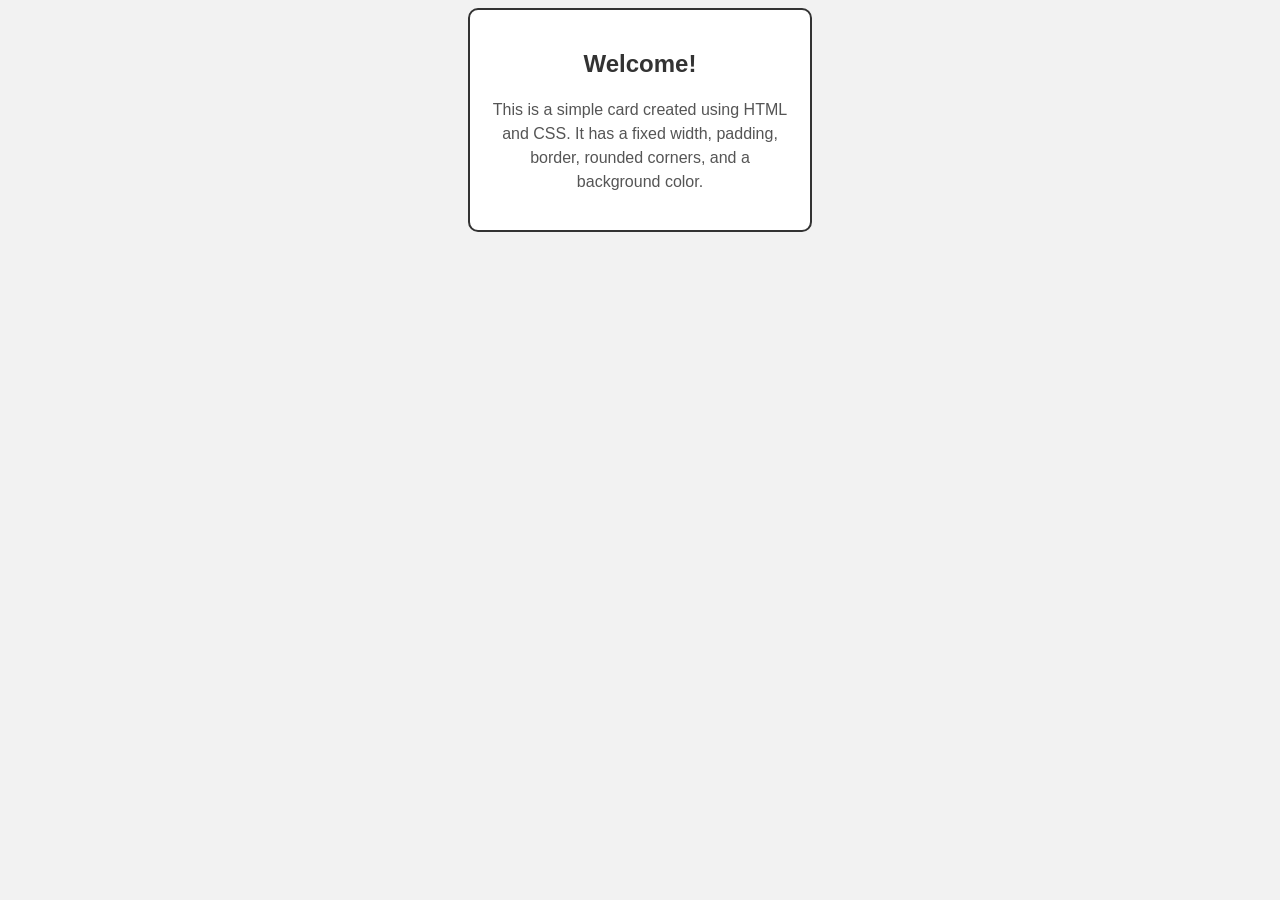
<file: card.html>
<!DOCTYPE html>
<html lang="en">
<head>
    <meta charset="UTF-8">
    <meta name="viewport" content="width=device-width, initial-scale=1.0">
    <title>Simple Card</title>
    <link rel="stylesheet" href="card.css">
</head>
<body>

    <div class="card">
        <h2>Welcome!</h2>
        <p>
            This is a simple card created using HTML and CSS.
            It has a fixed width, padding, border, rounded corners,
            and a background color.
        </p>
    </div>

</body>
</html>
</file>
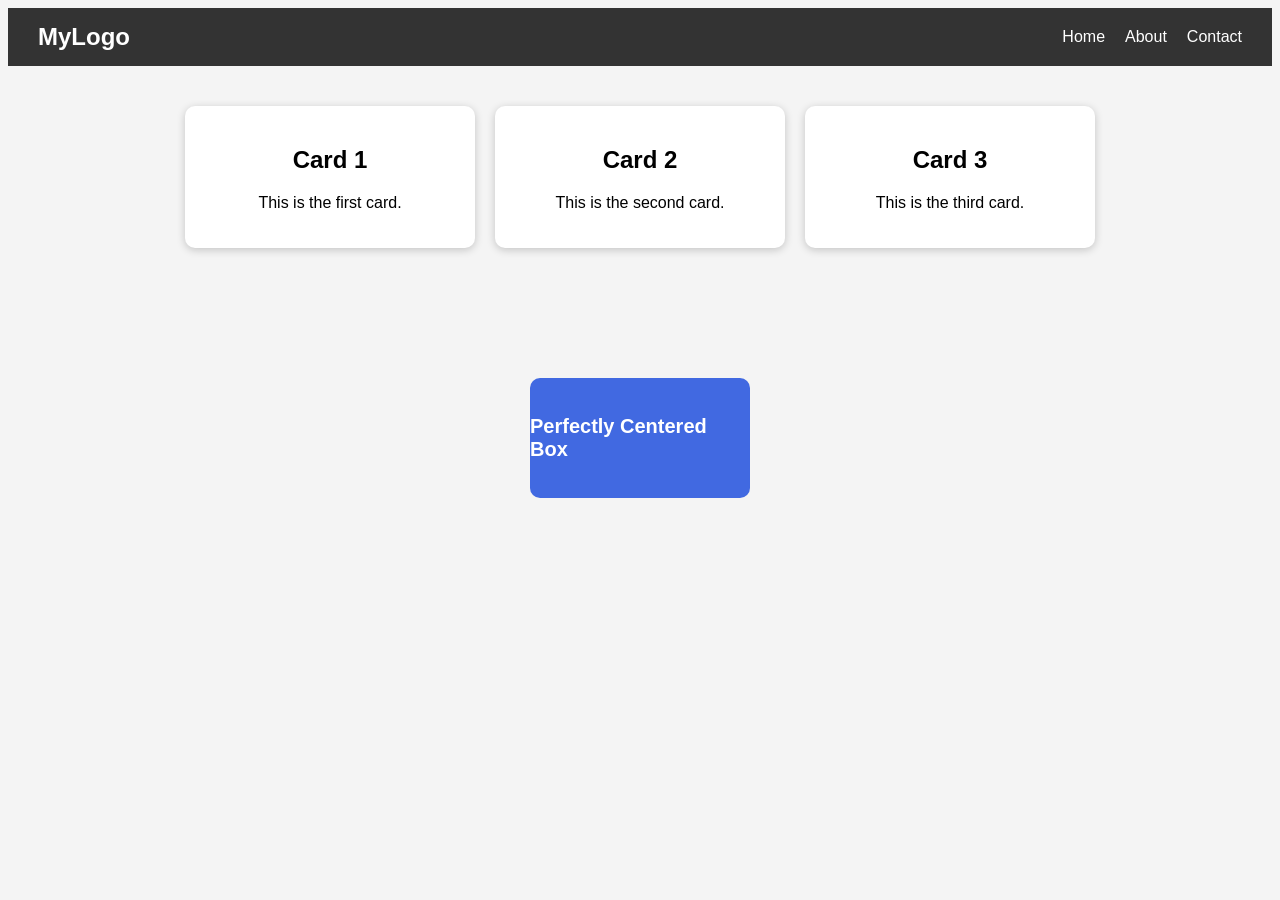
<file: day5.html>
<!DOCTYPE html>
<html lang="en">
<head>
    <meta charset="UTF-8">
    <meta name="viewport" content="width=device-width, initial-scale=1.0">
    <title>Flexbox Layout</title>
    <link rel="stylesheet" href="day5.css">
</head>
<body>

    <!-- Navbar -->
    <nav class="navbar">
        <div class="logo">MyLogo</div>

        <div class="nav-links">
            <a href="home.html">Home</a>
            <a href="about.html">About</a>
            <a href="contact.html">Contact</a>
        </div>
    </nav>

    <!-- Cards -->
    <section class="cards-container">

        <div class="card">
            <h2>Card 1</h2>
            <p>This is the first card.</p>
        </div>

        <div class="card">
            <h2>Card 2</h2>
            <p>This is the second card.</p>
        </div>

        <div class="card">
            <h2>Card 3</h2>
            <p>This is the third card.</p>
        </div>

    </section>

    <!-- Centered Box -->
    <section class="center-section">
        <div class="center-box">
            Perfectly Centered Box
        </div>
    </section>

</body>
</html>
</file>
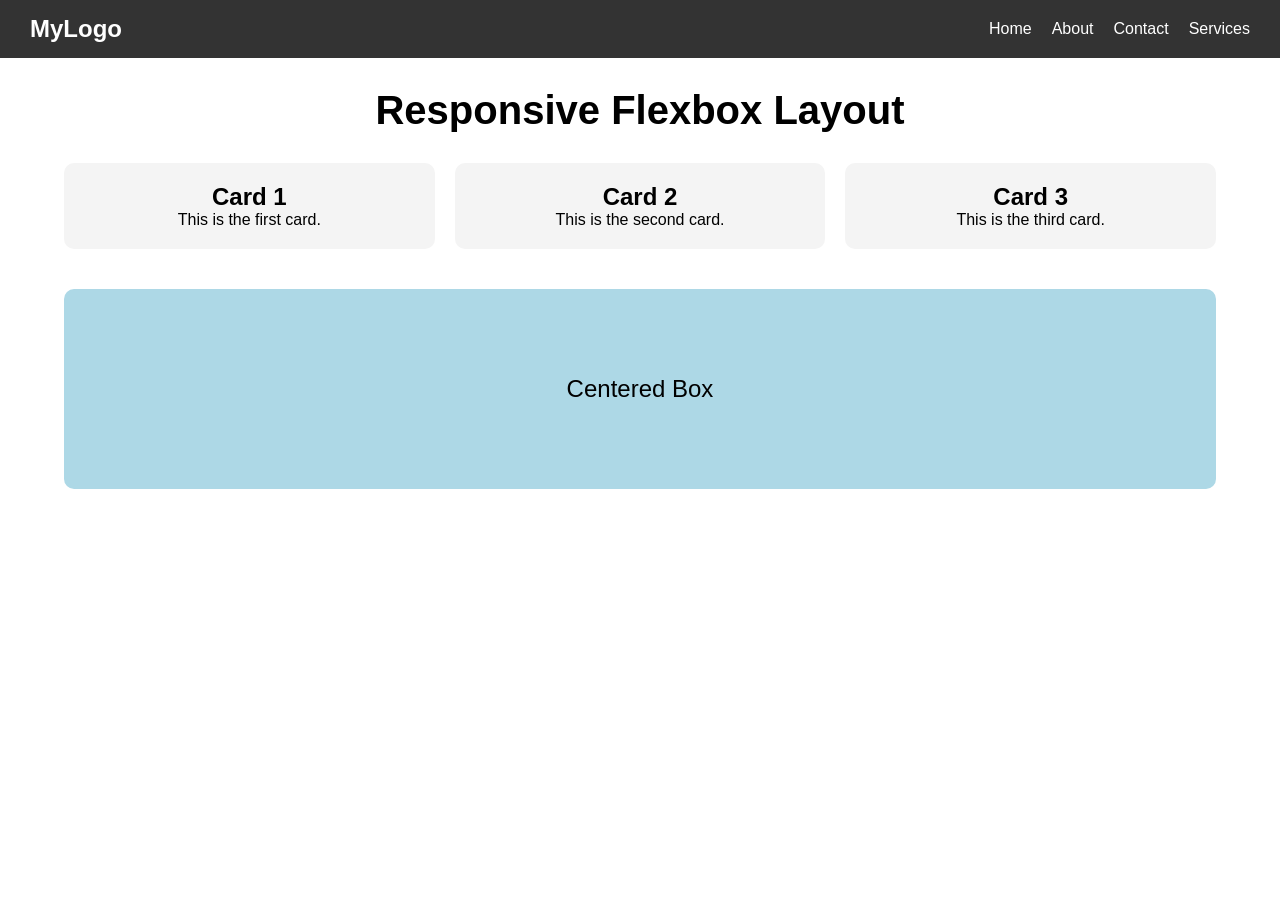
<file: day6.html>
<!DOCTYPE html>
<html lang="en">
<head>
    <meta charset="UTF-8">
    <meta name="viewport" content="width=device-width, initial-scale=1.0">
    <title>Responsive Flexbox Layout</title>
    <link rel="stylesheet" href="day6.css">
</head>
<body>

    
    <nav class="navbar">
        <div class="logo">MyLogo</div>

        <ul class="nav-links">
            <li><a href="home.html">Home</a></li>
            <li><a href="about.html">About</a></li>
            <li><a href="contact.html">Contact</a></li>
            <li>
                <a href="Services.html">Services</a>
            </li>
        </ul>
    </nav>

    
    <div class="container">
        <h1>Responsive Flexbox Layout</h1>

        
        <div class="cards">
            <div class="card">
                <h2>Card 1</h2>
                <p>This is the first card.</p>
            </div>

            <div class="card">
                <h2>Card 2</h2>
                <p>This is the second card.</p>
            </div>

            <div class="card">
                <h2>Card 3</h2>
                <p>This is the third card.</p>
            </div>
        </div>

        
        <div class="center-box">
            Centered Box
        </div>
    </div>

</body>
</html>
</file>
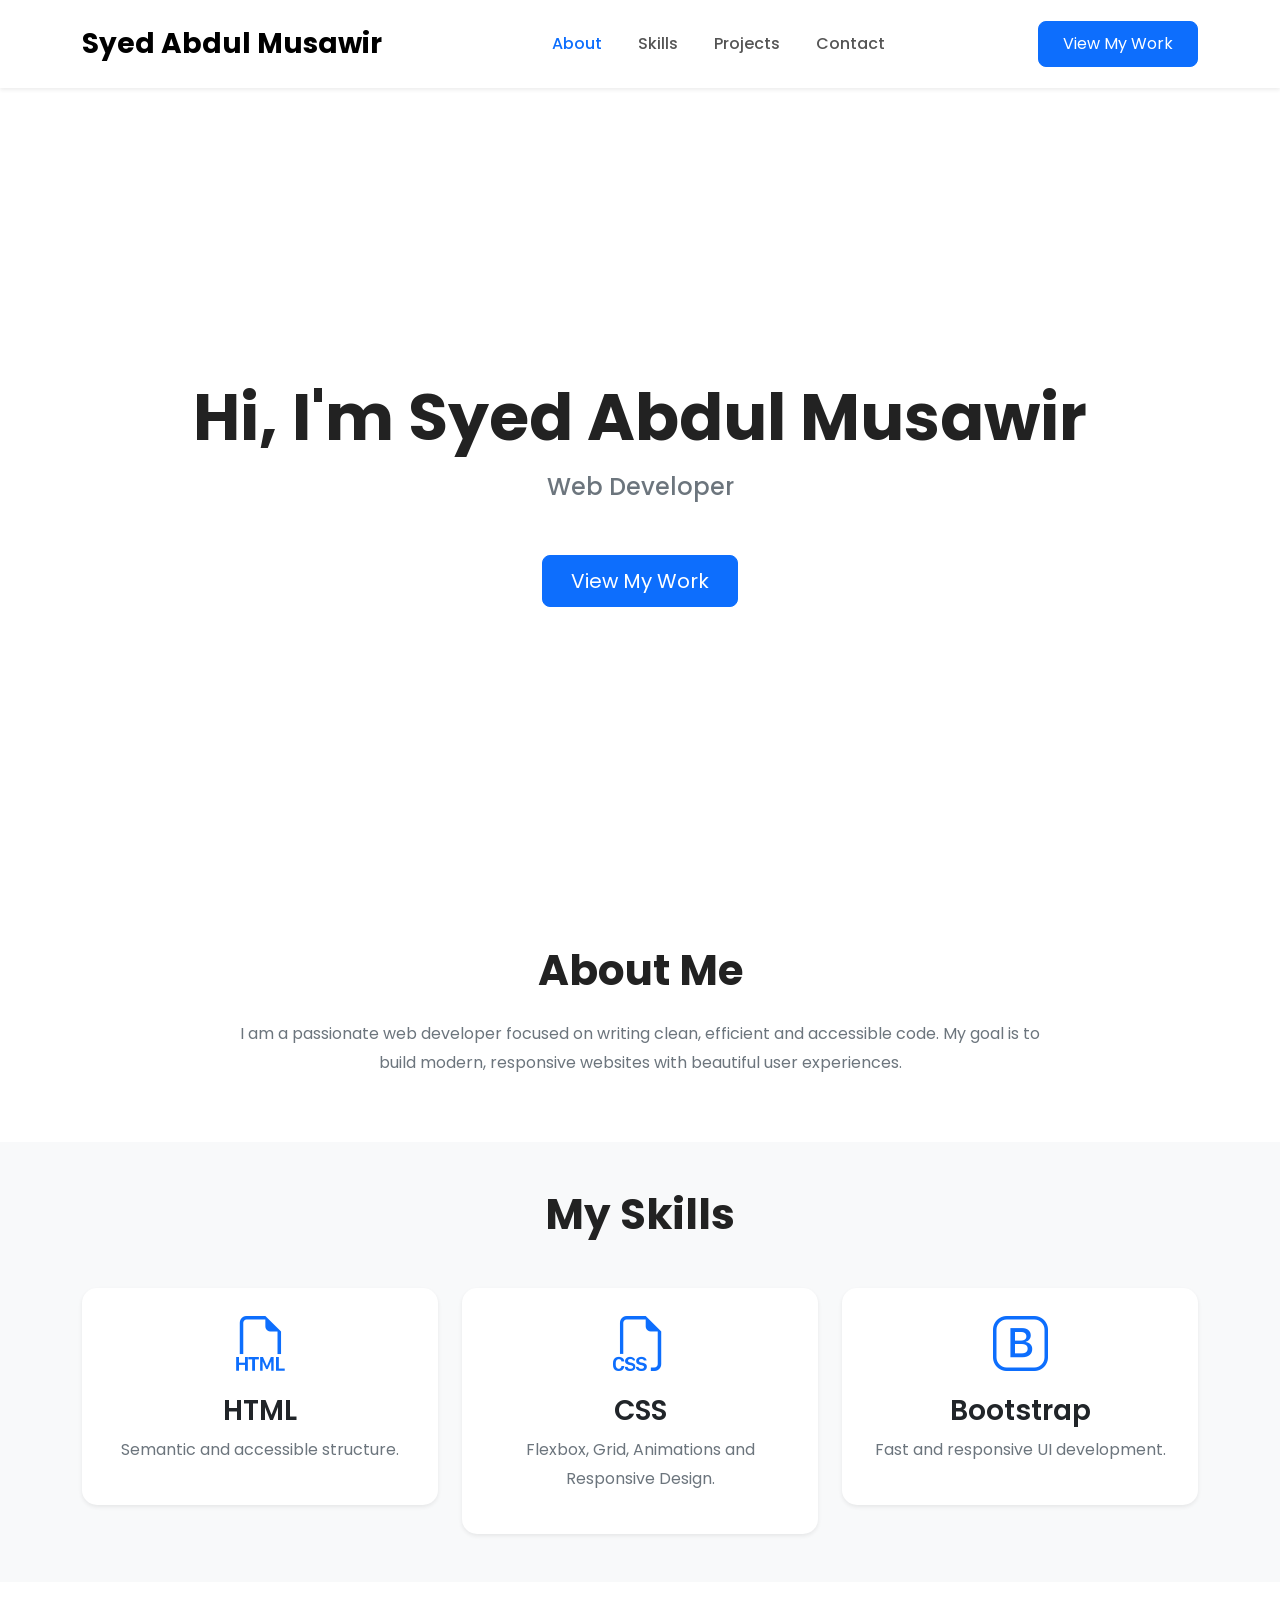
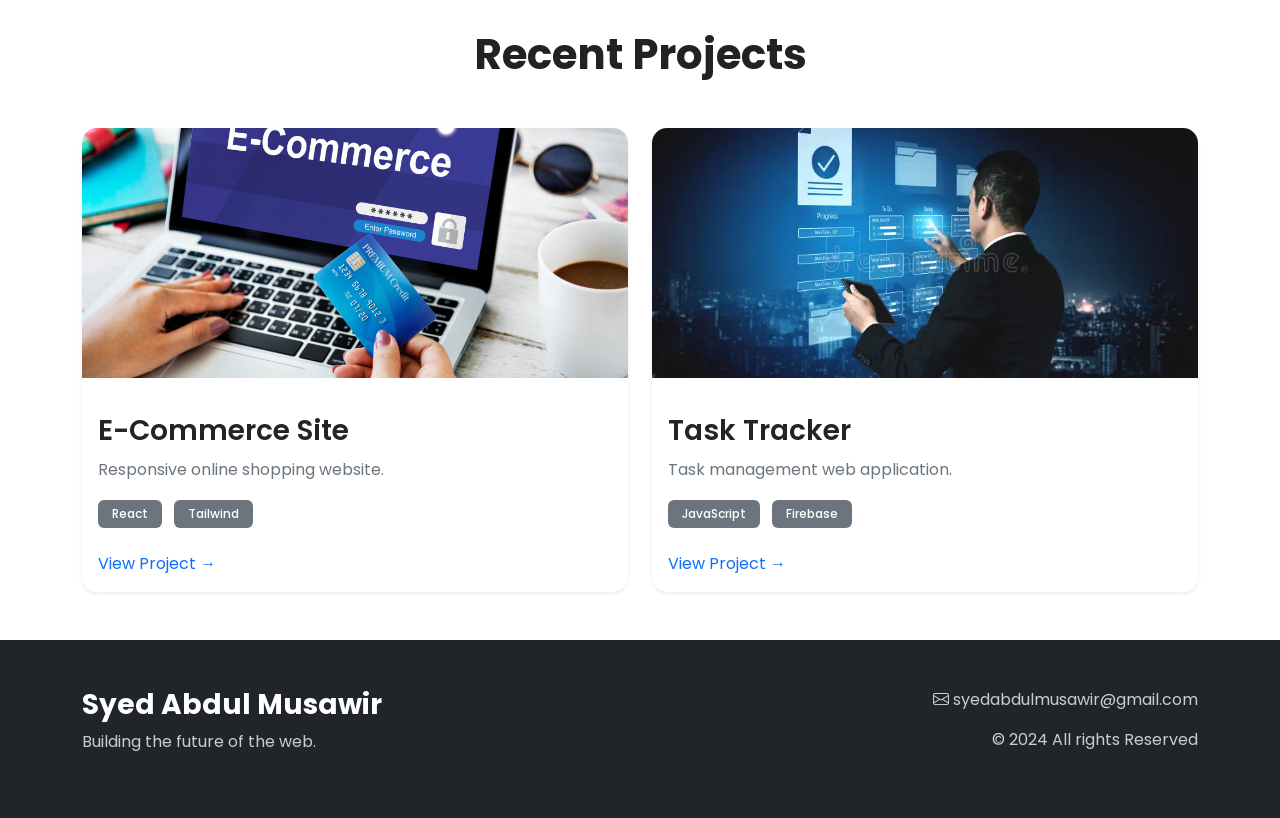
<file: day7.html>
<!DOCTYPE html>
<html lang="en">
<head>
    <meta charset="UTF-8">
    <meta name="viewport" content="width=device-width, initial-scale=1.0">
    <title>Portfolio</title>

    
    <link href="https://cdn.jsdelivr.net/npm/bootstrap@5.3.3/dist/css/bootstrap.min.css" rel="stylesheet">

    
    <link rel="stylesheet"
        href="https://cdn.jsdelivr.net/npm/bootstrap-icons@1.11.3/font/bootstrap-icons.min.css">

    
    <link rel="stylesheet" href="day7.css">
</head>
<body>



<nav class="navbar navbar-expand-lg navbar-light bg-white shadow-sm sticky-top">
    <div class="container">
        <a class="navbar-brand fw-bold fs-3" href="#">Syed Abdul Musawir</a>

        <button class="navbar-toggler" data-bs-toggle="collapse" data-bs-target="#menu">
            <span class="navbar-toggler-icon"></span>
        </button>

        <div class="collapse navbar-collapse" id="menu">

            <ul class="navbar-nav mx-auto">

                <li class="nav-item">
                    <a class="nav-link active" href="#about">About</a>
                </li>

                <li class="nav-item">
                    <a class="nav-link" href="#skills">Skills</a>
                </li>

                <li class="nav-item">
                    <a class="nav-link" href="#projects">Projects</a>
                </li>

                <li class="nav-item">
                    <a class="nav-link" href="#contact">Contact</a>
                </li>

            </ul>

            <a href="#projects" class="btn btn-primary px-4">
                View My Work
            </a>

        </div>
    </div>
</nav>



<section class="hero text-center">

    <div class="container">

        <h1 class="display-3 fw-bold">
            Hi, I'm Syed Abdul Musawir
        </h1>

        <h4 class="text-secondary mt-3">
            Web Developer
        </h4>

        <a href="#projects" class="btn btn-primary btn-lg mt-4">
            View My Work
        </a>

    </div>

</section>



<section id="about" class="py-5">

    <div class="container text-center">

        <h2 class="fw-bold mb-4">
            About Me
        </h2>

        <p class="mx-auto w-75 text-secondary">
            I am a passionate web developer focused on writing clean,
            efficient and accessible code. My goal is to build modern,
            responsive websites with beautiful user experiences.
        </p>

    </div>

</section>



<section id="skills" class="py-5 bg-light">

<div class="container">

<h2 class="text-center fw-bold mb-5">
My Skills
</h2>

<div class="row g-4">

<div class="col-md-4">

<div class="card border-0 shadow-sm text-center p-4">

<i class="bi bi-filetype-html display-5 text-primary"></i>

<h3 class="mt-3">
HTML
</h3>

<p class="text-secondary">
Semantic and accessible structure.
</p>

</div>

</div>

<div class="col-md-4">

<div class="card border-0 shadow-sm text-center p-4">

<i class="bi bi-filetype-css display-5 text-primary"></i>

<h3 class="mt-3">
CSS
</h3>

<p class="text-secondary">
Flexbox, Grid, Animations and Responsive Design.
</p>

</div>

</div>

<div class="col-md-4">

<div class="card border-0 shadow-sm text-center p-4">

<i class="bi bi-bootstrap display-5 text-primary"></i>

<h3 class="mt-3">
Bootstrap
</h3>

<p class="text-secondary">
Fast and responsive UI development.
</p>

</div>

</div>

</div>

</div>

</section>

<!-- Projects -->

<section id="projects" class="py-5">

<div class="container">

<h2 class="text-center fw-bold mb-5">
Recent Projects
</h2>

<div class="row g-4">

<div class="col-lg-6">

<div class="card shadow-sm">

<img src="ecom.jpg" class="card-img-top">

<div class="card-body">

<h3>E-Commerce Site</h3>

<p class="text-secondary">
Responsive online shopping website.
</p>

<span class="badge bg-secondary">React</span>

<span class="badge bg-secondary">
Tailwind
</span>

<br><br>

<a href="#" class="text-decoration-none">
View Project →
</a>

</div>

</div>

</div>

<div class="col-lg-6">

<div class="card shadow-sm">

<img src="tasktrack.webp" class="card-img-top">

<div class="card-body">

<h3>Task Tracker</h3>

<p class="text-secondary">
Task management web application.
</p>

<span class="badge bg-secondary">
JavaScript
</span>

<span class="badge bg-secondary">
Firebase
</span>

<br><br>

<a href="#" class="text-decoration-none">
View Project →
</a>

</div>

</div>

</div>

</div>

</div>

</section>



<footer id="contact" class="bg-dark text-white py-5">

<div class="container">

<div class="row">

<div class="col-md-6">

<h3>Syed Abdul Musawir</h3>

<p>
Building the future of the web.
</p>

</div>

<div class="col-md-6 text-md-end">

<p>

<i class="bi bi-envelope"></i>

syedabdulmusawir@gmail.com

</p>

<p>
© 2024 All rights Reserved
</p>

</div>

</div>

</div>

</footer>

<script src="https://cdn.jsdelivr.net/npm/bootstrap@5.3.3/dist/js/bootstrap.bundle.min.js"></script>

</body>
</html>
</file>
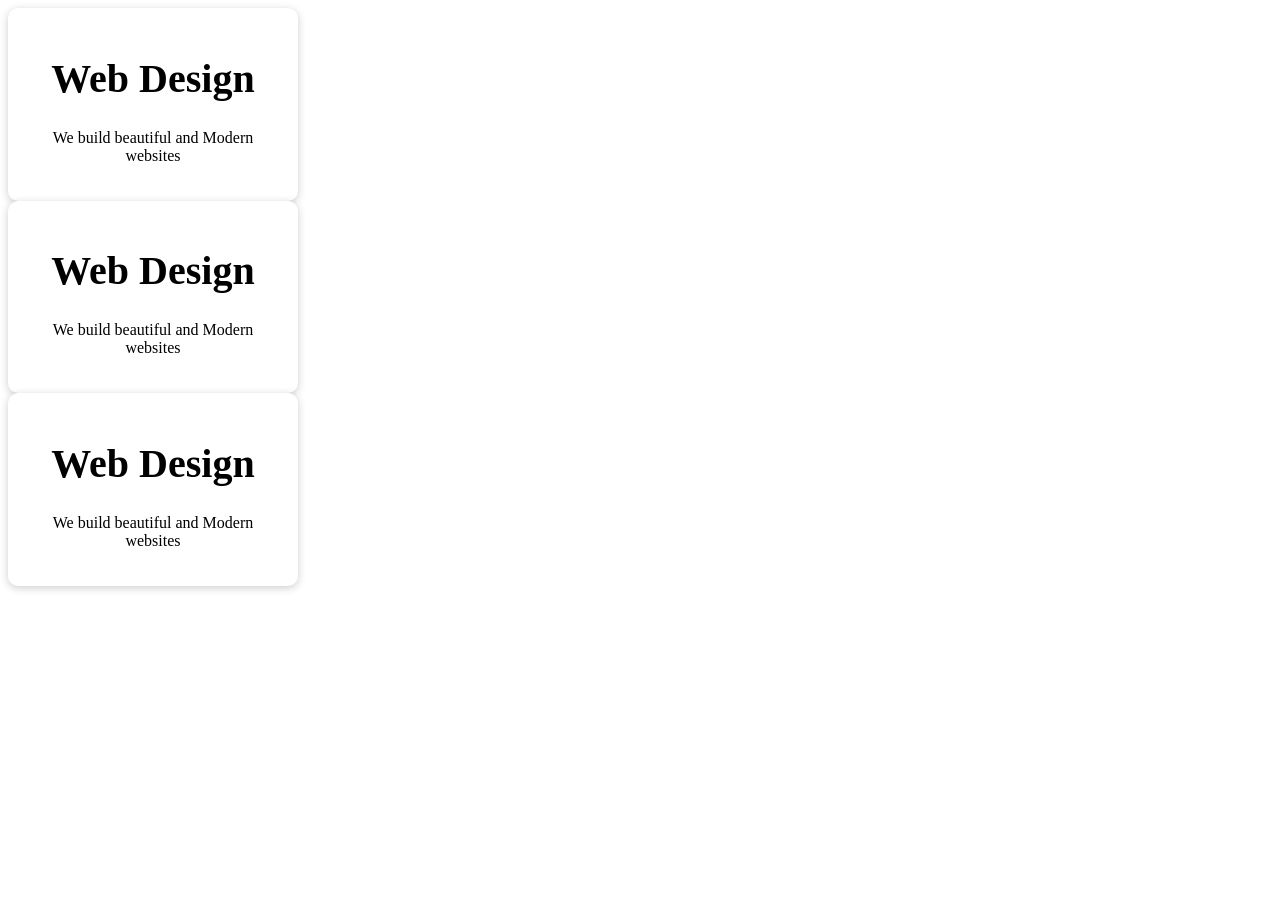
<file: Services.html>
<!DOCTYPE html>
<html lang="en">
<head>
    <meta charset="UTF-8">
    <meta name="viewport" content="width=device-width, initial-scale=1.0">
    <title>Services</title>
    <link rel="stylesheet" href="day4.css">
</head>
<body>
    <div class="container-service">
        <div class="card">
            <h1>Web Design</h1>
            <p>We build beautiful and Modern websites</p>
        </div>
        <div class="card">
            <h1>Web Design</h1>
            <p>We build beautiful and Modern websites</p>
        </div>
        <div class="card">
            <h1>Web Design</h1>
            <p>We build beautiful and Modern websites</p>
        </div>
    </div>
</body>
</html>
</file>
<file: card.css>
body {
    font-family: Arial, sans-serif;
    background-color: #f2f2f2;
}

.card {
    width: 300px;
    margin: 0 auto;
    padding: 20px;
    border: 2px solid #333;
    border-radius: 10px;
    background-color: #ffffff;
    text-align: center;
}

.card h2 {
    color: #333;
}

.card p {
    color: #555;
    line-height: 1.5;
}
</file>
<file: day5.css>
body {
    font-family: Arial, sans-serif;
    background-color: #f4f4f4;
}



.navbar {
    display: flex;
    justify-content: space-between;
    align-items: center;

    background-color: #333;
    color: white;
    padding: 15px 30px;
}

.logo {
    font-size: 24px;
    font-weight: bold;
}

.nav-links {
    display: flex;
    gap: 20px;
}

.nav-links a {
    text-decoration: none;
    color: white;
}



.cards-container {
    display: flex;
    gap: 20px;
    justify-content: center;

    padding: 40px;
}

.card {
    background: white;
    width: 250px;
    padding: 20px;
    border-radius: 10px;
    box-shadow: 0 2px 8px rgba(0,0,0,0.2);
    text-align: center;
}



.center-section {
    display: flex;
    justify-content: center;
    align-items: center;

    height: 300px;
}

.center-box {
    width: 220px;
    height: 120px;
    background-color: royalblue;
    color: white;

    display: flex;
    justify-content: center;
    align-items: center;

    border-radius: 10px;
    font-size: 20px;
    font-weight: bold;
}
</file>
<file: day6.css>
/* Reset */
* {
    margin: 0;
    padding: 0;
    box-sizing: border-box;
    font-family: Arial, sans-serif;
}

/* Main Container */
.container {
    width: 90%;
    max-width: 1200px;
    margin: 30px auto;
}

/* Navbar */
.navbar {
    display: flex;
    justify-content: space-between;
    align-items: center;
    background: #333;
    color: white;
    padding: 15px 30px;
}

.logo {
    font-size: 24px;
    font-weight: bold;
}

.nav-links {
    display: flex;
    list-style: none;
    gap: 20px;
}

.nav-links a {
    color: white;
    text-decoration: none;
}

/* Heading */
h1 {
    text-align: center;
    margin: 30px 0;
    font-size: 40px;
}

/* Cards */
.cards {
    display: flex;
    gap: 20px;
    margin-bottom: 40px;
}

.card {
    flex: 1;
    background: #f4f4f4;
    padding: 20px;
    border-radius: 10px;
    text-align: center;
}


.center-box {
    display: flex;
    justify-content: center;
    align-items: center;
    height: 200px;
    background: lightblue;
    font-size: 24px;
    border-radius: 10px;
}


@media (max-width: 768px) {

    
    .navbar {
        flex-direction: column;
        gap: 15px;
    }

    .nav-links {
        flex-direction: column;
        align-items: center;
    }

    
    .cards {
        flex-direction: column;
    }

    
    h1 {
        font-size: 28px;
    }

    
    .center-box {
        height: 150px;
        font-size: 20px;
    }
}
</file>
<file: day7.css>
/* Google Font */
@import url('https://fonts.googleapis.com/css2?family=Poppins:wght@300;400;500;600;700;800&display=swap');

*{
    margin:0;
    padding:0;
    box-sizing:border-box;
    font-family:'Poppins',sans-serif;
}

html{
    scroll-behavior:smooth;
}

body{
    background:#fff;
    color:#222;
}

/* Navbar */

.navbar{
    padding:18px 0;
}

.navbar-brand{
    font-size:30px;
    font-weight:700;
}

.nav-link{
    margin:0 10px;
    color:#555 !important;
    font-weight:500;
    transition:.3s;
}

.nav-link:hover,
.nav-link.active{
    color:#0d6efd !important;
}

.btn-primary{
    padding:10px 28px;
    border-radius:8px;
    transition:.3s;
}

.btn-primary:hover{
    transform:translateY(-3px);
}

/* Hero */

.hero{
    height:90vh;
    display:flex;
    justify-content:center;
    align-items:center;
    text-align:center;
}

.hero h1{
    font-size:65px;
    font-weight:700;
}

.hero h4{
    color:#666;
    margin-top:15px;
    margin-bottom:30px;
}

/* Section */

section{
    padding:100px 0;
}

section h2{
    font-size:42px;
    font-weight:700;
    margin-bottom:25px;
}

section p{
    color:#666;
    line-height:1.8;
}

/* Skills */

.card{
    border:none;
    border-radius:15px;
    transition:.4s;
}

.card:hover{
    transform:translateY(-10px);
    box-shadow:0 20px 40px rgba(0,0,0,.1);
}

.card i{
    font-size:55px;
    color:#0d6efd;
}

.card h3{
    margin-top:20px;
    font-weight:600;
}

/* Project Cards */

.card img{
    border-radius:15px 15px 0 0;
    height:250px;
    object-fit:cover;
}

.badge{
    margin-right:8px;
    padding:8px 14px;
    font-weight:500;
}

/* Footer */

footer{
    background:#232323;
}

footer h3{
    font-weight:700;
}

footer p{
    color:#ccc;
}

/* Responsive */

@media(max-width:992px){

.hero h1{
    font-size:50px;
}

}

@media(max-width:768px){

.hero{
    height:70vh;
}

.hero h1{
    font-size:38px;
}

.hero h4{
    font-size:20px;
}

section{
    padding:70px 0;
}

section h2{
    font-size:34px;
}

#about p{
    width:100% !important;
}

.navbar-nav{
    text-align:center;
    margin:20px 0;
}

.btn-primary{
    display:block;
    width:fit-content;
    margin:auto;
}

}

@media(max-width:576px){

.hero h1{
    font-size:32px;
}

.hero h4{
    font-size:18px;
}

.card img{
    height:200px;
}

}
</file>
<file: day4.css>
.container{
    display: flex;
    justify-content: center;
}
.box{
    width: 100px;
    height: 100px;
    background-color: rgb(55, 130, 196);
    margin: 40px;
}
.navbar{
    display: flex;
    justify-content: space-between;
    align-items: center;
    padding: 10px;
    background-color: lightgray;
}
.Links{
    display: flex;
    gap: 20px;
}
.container-services{
    display: flex;
    gap: 20px;
    justify-content: center ;
    padding: 40px;
}


h1{
    text-align: center;
    font-size: 40px;
}
.card{
    background: white;
    width: 250px;
    padding: 20px;
    border-radius: 10px;
    box-shadow: 0 2px 8px rgba(0,0,0,0.2);
    text-align: center;
    justify-content: center;
}
</file>
